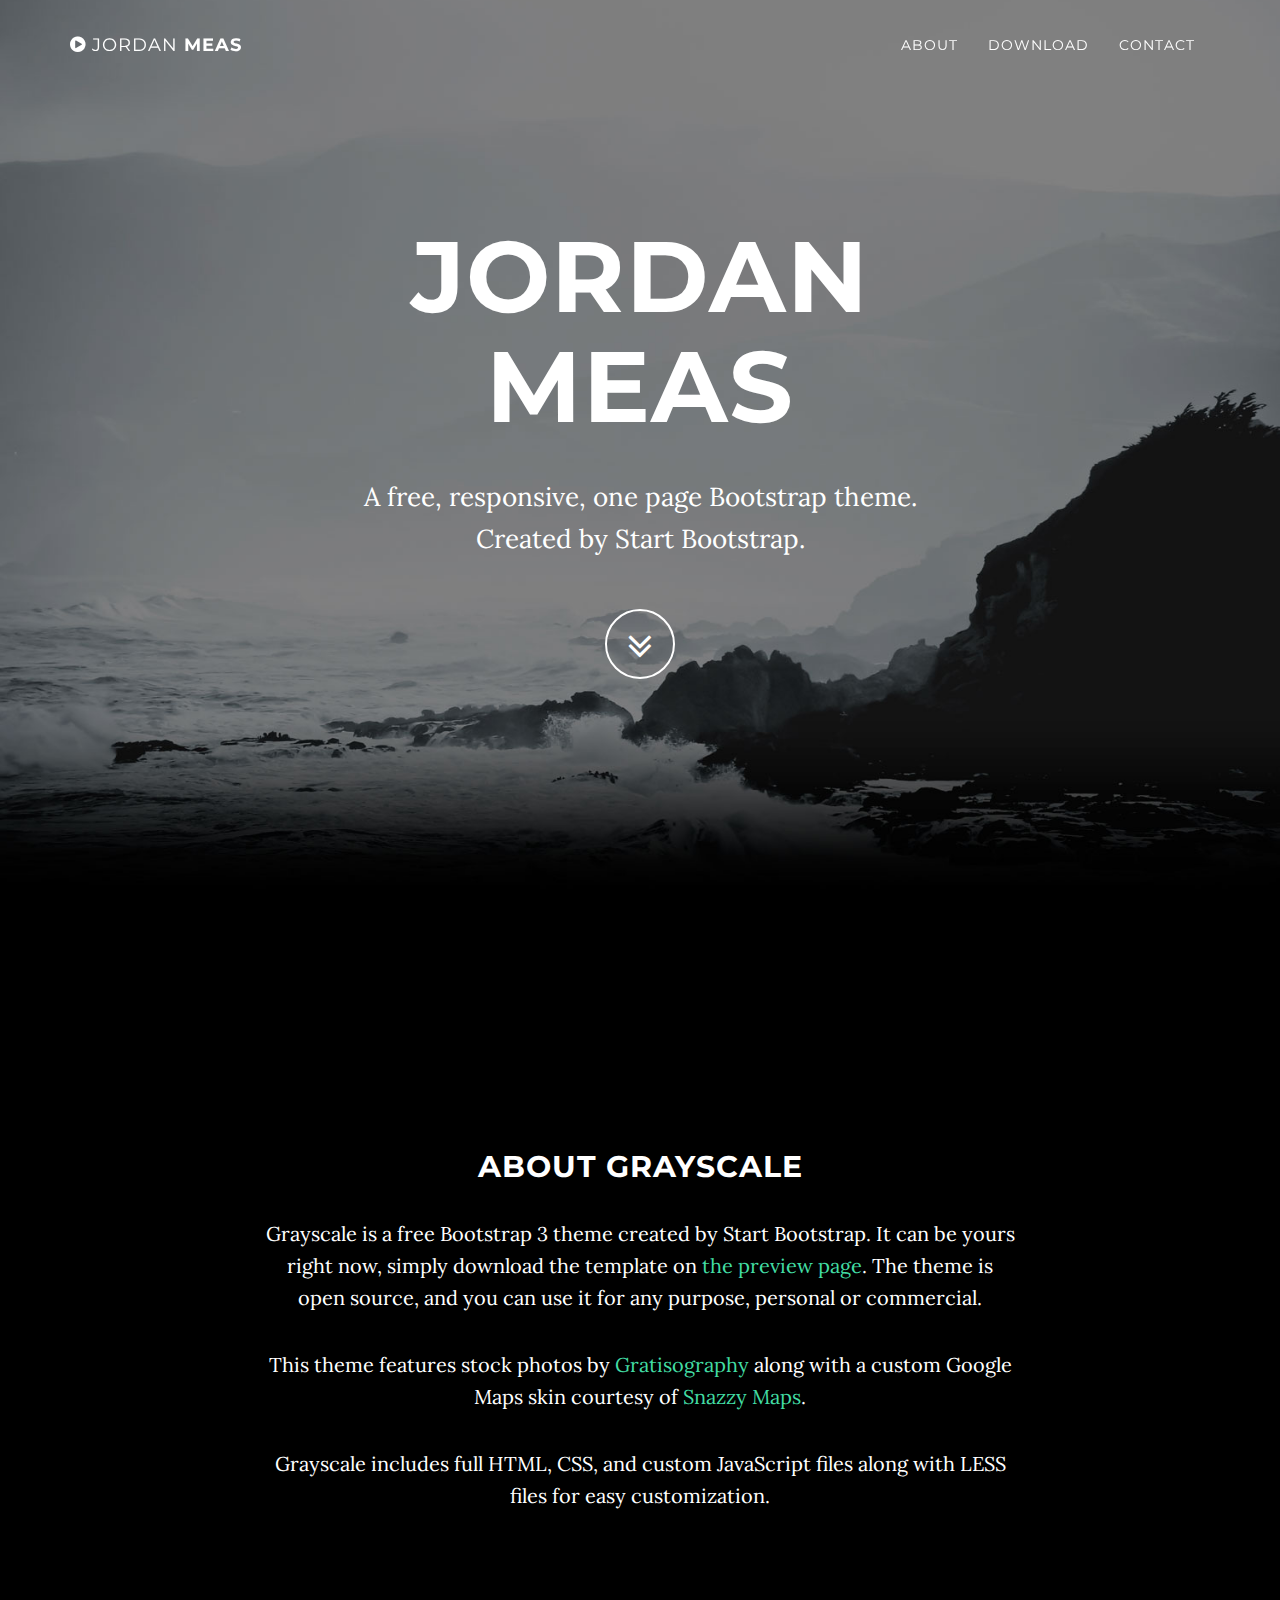
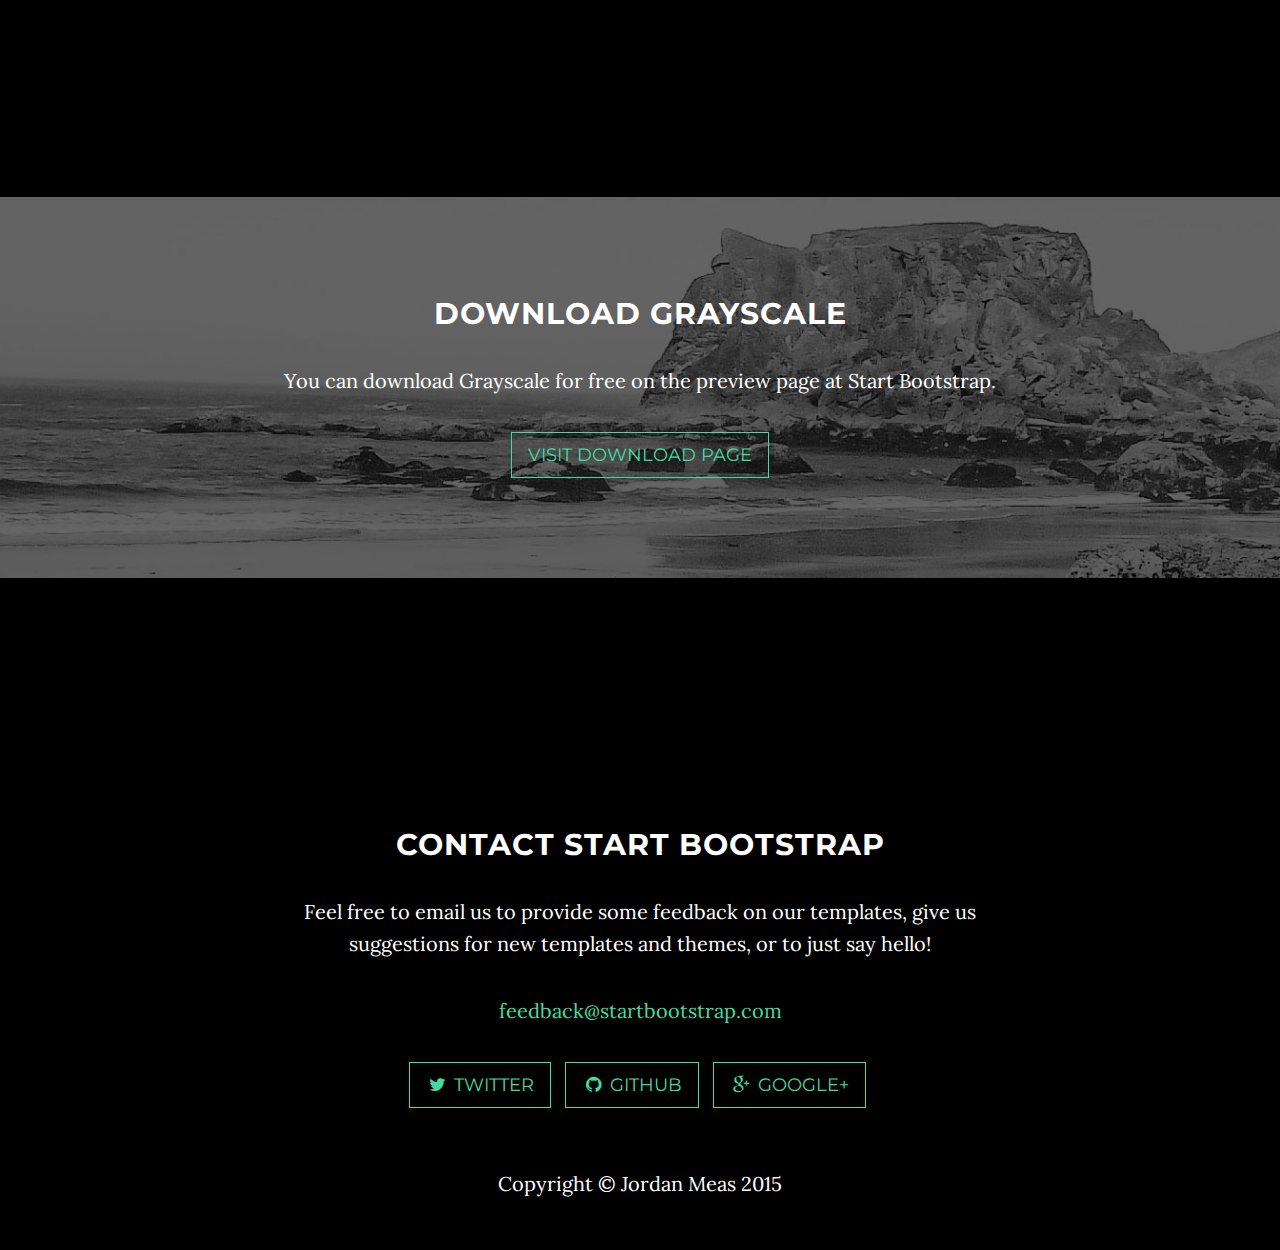
<file: jbmeas/index.html>
<!DOCTYPE html>
<html lang="en">

<head>

    <meta charset="utf-8">
    <meta http-equiv="X-UA-Compatible" content="IE=edge">
    <meta name="viewport" content="width=device-width, initial-scale=1">
    <meta name="description" content="">
    <meta name="author" content="">

    <title>Jordan Meas</title>

    <!-- Bootstrap Core CSS -->
    <link href="css/bootstrap.min.css" rel="stylesheet">

    <!-- Custom CSS -->
    <link href="css/grayscale.css" rel="stylesheet">

    <!-- Custom Fonts -->
    <link href="font-awesome/css/font-awesome.min.css" rel="stylesheet" type="text/css">
    <link href="http://fonts.googleapis.com/css?family=Lora:400,700,400italic,700italic" rel="stylesheet" type="text/css">
    <link href="http://fonts.googleapis.com/css?family=Montserrat:400,700" rel="stylesheet" type="text/css">

    <!-- HTML5 Shim and Respond.js IE8 support of HTML5 elements and media queries -->
    <!-- WARNING: Respond.js doesn't work if you view the page via file:// -->
    <!--[if lt IE 9]>
        <script src="https://oss.maxcdn.com/libs/html5shiv/3.7.0/html5shiv.js"></script>
        <script src="https://oss.maxcdn.com/libs/respond.js/1.4.2/respond.min.js"></script>
    <![endif]-->

</head>

<body id="page-top" data-spy="scroll" data-target=".navbar-fixed-top">

    <!-- Navigation -->
    <nav class="navbar navbar-custom navbar-fixed-top" role="navigation">
        <div class="container">
            <div class="navbar-header">
                <button type="button" class="navbar-toggle" data-toggle="collapse" data-target=".navbar-main-collapse">
                    <i class="fa fa-bars"></i>
                </button>
                <a class="navbar-brand page-scroll" href="#page-top">
                    <i class="fa fa-play-circle"></i>  <span class="light">Jordan</span> Meas
                </a>
            </div>

            <!-- Collect the nav links, forms, and other content for toggling -->
            <div class="collapse navbar-collapse navbar-right navbar-main-collapse">
                <ul class="nav navbar-nav">
                    <!-- Hidden li included to remove active class from about link when scrolled up past about section -->
                    <li class="hidden">
                        <a href="#page-top"></a>
                    </li>
                    <li>
                        <a class="page-scroll" href="#about">About</a>
                    </li>
                    <li>
                        <a class="page-scroll" href="#download">Download</a>
                    </li>
                    <li>
                        <a class="page-scroll" href="#contact">Contact</a>
                    </li>
                </ul>
            </div>
            <!-- /.navbar-collapse -->
        </div>
        <!-- /.container -->
    </nav>

    <!-- Intro Header -->
    <header class="intro">
        <div class="intro-body">
            <div class="container">
                <div class="row">
                    <div class="col-md-8 col-md-offset-2">
                        <h1 class="brand-heading">Jordan Meas</h1>
                        <p class="intro-text">A free, responsive, one page Bootstrap theme.<br>Created by Start Bootstrap.</p>
                        <a href="#about" class="btn btn-circle page-scroll">
                            <i class="fa fa-angle-double-down animated"></i>
                        </a>
                    </div>
                </div>
            </div>
        </div>
    </header>

    <!-- About Section -->
    <section id="about" class="container content-section text-center">
        <div class="row">
            <div class="col-lg-8 col-lg-offset-2">
                <h2>About Grayscale</h2>
                <p>Grayscale is a free Bootstrap 3 theme created by Start Bootstrap. It can be yours right now, simply download the template on <a href="http://startbootstrap.com/template-overviews/grayscale/">the preview page</a>. The theme is open source, and you can use it for any purpose, personal or commercial.</p>
                <p>This theme features stock photos by <a href="http://gratisography.com/">Gratisography</a> along with a custom Google Maps skin courtesy of <a href="http://snazzymaps.com/">Snazzy Maps</a>.</p>
                <p>Grayscale includes full HTML, CSS, and custom JavaScript files along with LESS files for easy customization.</p>
            </div>
        </div>
    </section>

    <!-- Download Section -->
    <section id="download" class="content-section text-center">
        <div class="download-section">
            <div class="container">
                <div class="col-lg-8 col-lg-offset-2">
                    <h2>Download Grayscale</h2>
                    <p>You can download Grayscale for free on the preview page at Start Bootstrap.</p>
                    <a href="http://startbootstrap.com/template-overviews/grayscale/" class="btn btn-default btn-lg">Visit Download Page</a>
                </div>
            </div>
        </div>
    </section>

    <!-- Contact Section -->
    <section id="contact" class="container content-section text-center">
        <div class="row">
            <div class="col-lg-8 col-lg-offset-2">
                <h2>Contact Start Bootstrap</h2>
                <p>Feel free to email us to provide some feedback on our templates, give us suggestions for new templates and themes, or to just say hello!</p>
                <p><a href="mailto:feedback@startbootstrap.com">feedback@startbootstrap.com</a>
                </p>
                <ul class="list-inline banner-social-buttons">
                    <li>
                        <a href="https://twitter.com/SBootstrap" class="btn btn-default btn-lg"><i class="fa fa-twitter fa-fw"></i> <span class="network-name">Twitter</span></a>
                    </li>
                    <li>
                        <a href="https://github.com/IronSummitMedia/startbootstrap" class="btn btn-default btn-lg"><i class="fa fa-github fa-fw"></i> <span class="network-name">Github</span></a>
                    </li>
                    <li>
                        <a href="https://plus.google.com/+Startbootstrap/posts" class="btn btn-default btn-lg"><i class="fa fa-google-plus fa-fw"></i> <span class="network-name">Google+</span></a>
                    </li>
                </ul>
            </div>
        </div>
    </section>

    <!-- Footer -->
    <footer>
        <div class="container text-center">
            <p>Copyright &copy; Jordan Meas 2015</p>
        </div>
    </footer>

    <!-- jQuery -->
    <script src="js/jquery.js"></script>

    <!-- Bootstrap Core JavaScript -->
    <script src="js/bootstrap.min.js"></script>

    <!-- Plugin JavaScript -->
    <script src="js/jquery.easing.min.js"></script>

    <!-- Custom Theme JavaScript -->
    <script src="js/grayscale.js"></script>

</body>

</html>
</file>
<file: jbmeas/css/grayscale.css>
/*!
 * Start Bootstrap - Grayscale Bootstrap Theme (http://startbootstrap.com)
 * Code licensed under the Apache License v2.0.
 * For details, see http://www.apache.org/licenses/LICENSE-2.0.
 */

body {
    width: 100%;
    height: 100%;
    font-family: Lora,"Helvetica Neue",Helvetica,Arial,sans-serif;
    color: #fff;
    background-color: #000;
}

html {
    width: 100%;
    height: 100%;
}

h1,
h2,
h3,
h4,
h5,
h6 {
    margin: 0 0 35px;
    text-transform: uppercase;
    font-family: Montserrat,"Helvetica Neue",Helvetica,Arial,sans-serif;
    font-weight: 700;
    letter-spacing: 1px;
}

p {
    margin: 0 0 25px;
    font-size: 18px;
    line-height: 1.5;
}

@media(min-width:768px) {
    p {
        margin: 0 0 35px;
        font-size: 20px;
        line-height: 1.6;
    }
}

a {
    color: #42dca3;
    -webkit-transition: all .2s ease-in-out;
    -moz-transition: all .2s ease-in-out;
    transition: all .2s ease-in-out;
}

a:hover,
a:focus {
    text-decoration: none;
    color: #1d9b6c;
}

.light {
    font-weight: 400;
}

.navbar-custom {
    margin-bottom: 0;
    border-bottom: 1px solid rgba(255,255,255,.3);
    text-transform: uppercase;
    font-family: Montserrat,"Helvetica Neue",Helvetica,Arial,sans-serif;
    background-color: #000;
}

.navbar-custom .navbar-brand {
    font-weight: 700;
}

.navbar-custom .navbar-brand:focus {
    outline: 0;
}

.navbar-custom .navbar-brand .navbar-toggle {
    padding: 4px 6px;
    font-size: 16px;
    color: #fff;
}

.navbar-custom .navbar-brand .navbar-toggle:focus,
.navbar-custom .navbar-brand .navbar-toggle:active {
    outline: 0;
}

.navbar-custom a {
    color: #fff;
}

.navbar-custom .nav li a {
    -webkit-transition: background .3s ease-in-out;
    -moz-transition: background .3s ease-in-out;
    transition: background .3s ease-in-out;
}

.navbar-custom .nav li a:hover {
    outline: 0;
    color: rgba(255,255,255,.8);
    background-color: transparent;
}

.navbar-custom .nav li a:focus,
.navbar-custom .nav li a:active {
    outline: 0;
    background-color: transparent;
}

.navbar-custom .nav li.active {
    outline: 0;
}

.navbar-custom .nav li.active a {
    background-color: rgba(255,255,255,.3);
}

.navbar-custom .nav li.active a:hover {
    color: #fff;
}

@media(min-width:768px) {
    .navbar-custom {
        padding: 20px 0;
        border-bottom: 0;
        letter-spacing: 1px;
        background: 0 0;
        -webkit-transition: background .5s ease-in-out,padding .5s ease-in-out;
        -moz-transition: background .5s ease-in-out,padding .5s ease-in-out;
        transition: background .5s ease-in-out,padding .5s ease-in-out;
    }

    .navbar-custom.top-nav-collapse {
        padding: 0;
        border-bottom: 1px solid rgba(255,255,255,.3);
        background: #000;
    }
}

.intro {
    display: table;
    width: 100%;
    height: auto;
    padding: 100px 0;
    text-align: center;
    color: #fff;
    background: url(../img/intro-bg.jpg) no-repeat bottom center scroll;
    background-color: #000;
    -webkit-background-size: cover;
    -moz-background-size: cover;
    background-size: cover;
    -o-background-size: cover;
}

.intro .intro-body {
    display: table-cell;
    vertical-align: middle;
}

.intro .intro-body .brand-heading {
    font-size: 40px;
}

.intro .intro-body .intro-text {
    font-size: 18px;
}

@media(min-width:768px) {
    .intro {
        height: 100%;
        padding: 0;
    }

    .intro .intro-body .brand-heading {
        font-size: 100px;
    }

    .intro .intro-body .intro-text {
        font-size: 26px;
    }
}

.btn-circle {
    width: 70px;
    height: 70px;
    margin-top: 15px;
    padding: 7px 16px;
    border: 2px solid #fff;
    border-radius: 100%!important;
    font-size: 40px;
    color: #fff;
    background: 0 0;
    -webkit-transition: background .3s ease-in-out;
    -moz-transition: background .3s ease-in-out;
    transition: background .3s ease-in-out;
}

.btn-circle:hover,
.btn-circle:focus {
    outline: 0;
    color: #fff;
    background: rgba(255,255,255,.1);
}

.btn-circle i.animated {
    -webkit-transition-property: -webkit-transform;
    -webkit-transition-duration: 1s;
    -moz-transition-property: -moz-transform;
    -moz-transition-duration: 1s;
}

.btn-circle:hover i.animated {
    -webkit-animation-name: pulse;
    -moz-animation-name: pulse;
    -webkit-animation-duration: 1.5s;
    -moz-animation-duration: 1.5s;
    -webkit-animation-iteration-count: infinite;
    -moz-animation-iteration-count: infinite;
    -webkit-animation-timing-function: linear;
    -moz-animation-timing-function: linear;
}

@-webkit-keyframes pulse {    
    0% {
        -webkit-transform: scale(1);
        transform: scale(1);
    }

    50% {
        -webkit-transform: scale(1.2);
        transform: scale(1.2);
    }

    100% {
        -webkit-transform: scale(1);
        transform: scale(1);
    }
}

@-moz-keyframes pulse {    
    0% {
        -moz-transform: scale(1);
        transform: scale(1);
    }

    50% {
        -moz-transform: scale(1.2);
        transform: scale(1.2);
    }

    100% {
        -moz-transform: scale(1);
        transform: scale(1);
    }
}

.content-section {
    padding-top: 100px;
}

.download-section {
    width: 100%;
    padding: 50px 0;
    color: #fff;
    background: url(../img/downloads-bg.jpg) no-repeat center center scroll;
    background-color: #000;
    -webkit-background-size: cover;
    -moz-background-size: cover;
    background-size: cover;
    -o-background-size: cover;
}

#map {
    width: 100%;
    height: 200px;
    margin-top: 100px;
}

@media(min-width:767px) {
    .content-section {
        padding-top: 250px;
    }

    .download-section {
        padding: 100px 0;
    }

    #map {
        height: 400px;
        margin-top: 250px;
    }
}

.btn {
    border-radius: 0;
    text-transform: uppercase;
    font-family: Montserrat,"Helvetica Neue",Helvetica,Arial,sans-serif;
    font-weight: 400;
    -webkit-transition: all .3s ease-in-out;
    -moz-transition: all .3s ease-in-out;
    transition: all .3s ease-in-out;
}

.btn-default {
    border: 1px solid #42dca3;
    color: #42dca3;
    background-color: transparent;
}

.btn-default:hover,
.btn-default:focus {
    border: 1px solid #42dca3;
    outline: 0;
    color: #000;
    background-color: #42dca3;
}

ul.banner-social-buttons {
    margin-top: 0;
}

@media(max-width:1199px) {
    ul.banner-social-buttons {
        margin-top: 15px;
    }
}

@media(max-width:767px) {
    ul.banner-social-buttons li {
        display: block;
        margin-bottom: 20px;
        padding: 0;
    }

    ul.banner-social-buttons li:last-child {
        margin-bottom: 0;
    }
}

footer {
    padding: 50px 0;
}

footer p {
    margin: 0;
}

::-moz-selection {
    text-shadow: none;
    background: #fcfcfc;
    background: rgba(255,255,255,.2);
}

::selection {
    text-shadow: none;
    background: #fcfcfc;
    background: rgba(255,255,255,.2);
}

img::selection {
    background: 0 0;
}

img::-moz-selection {
    background: 0 0;
}

body {
    webkit-tap-highlight-color: rgba(255,255,255,.2);
}
</file>
